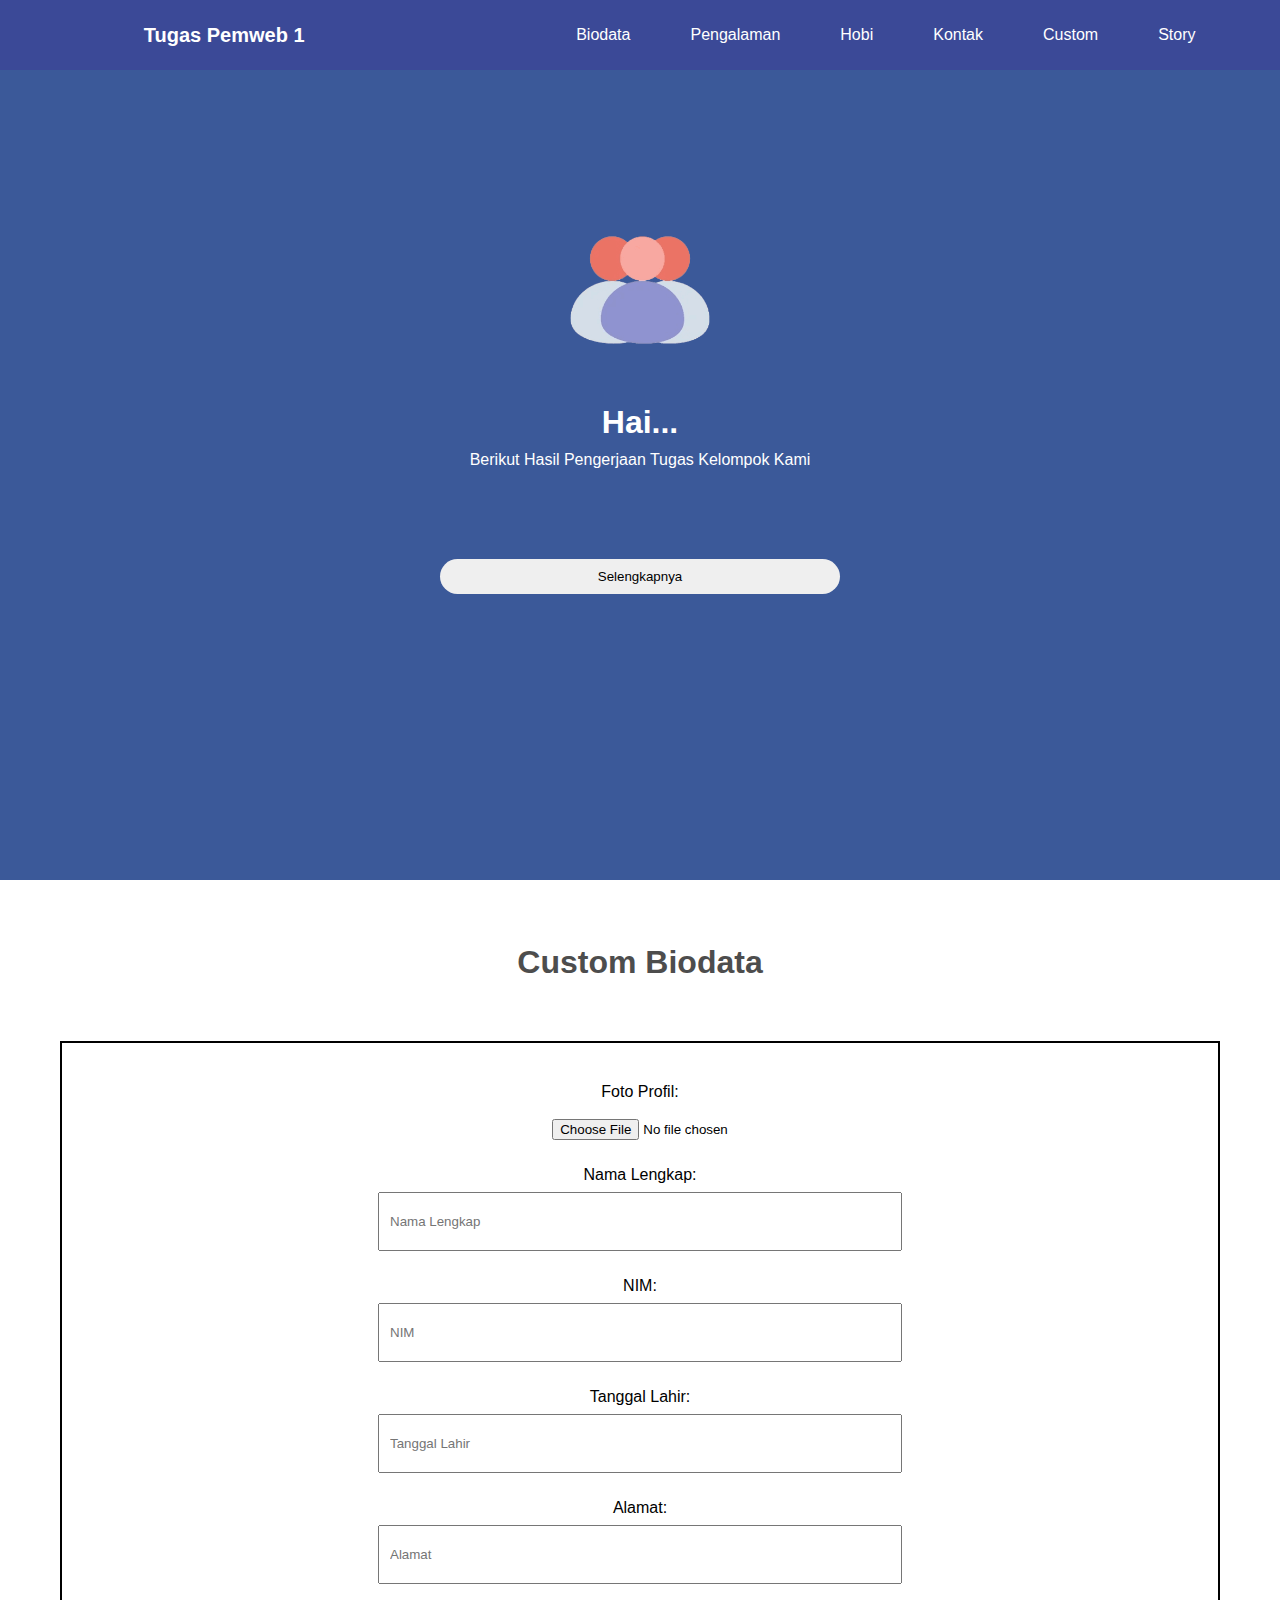
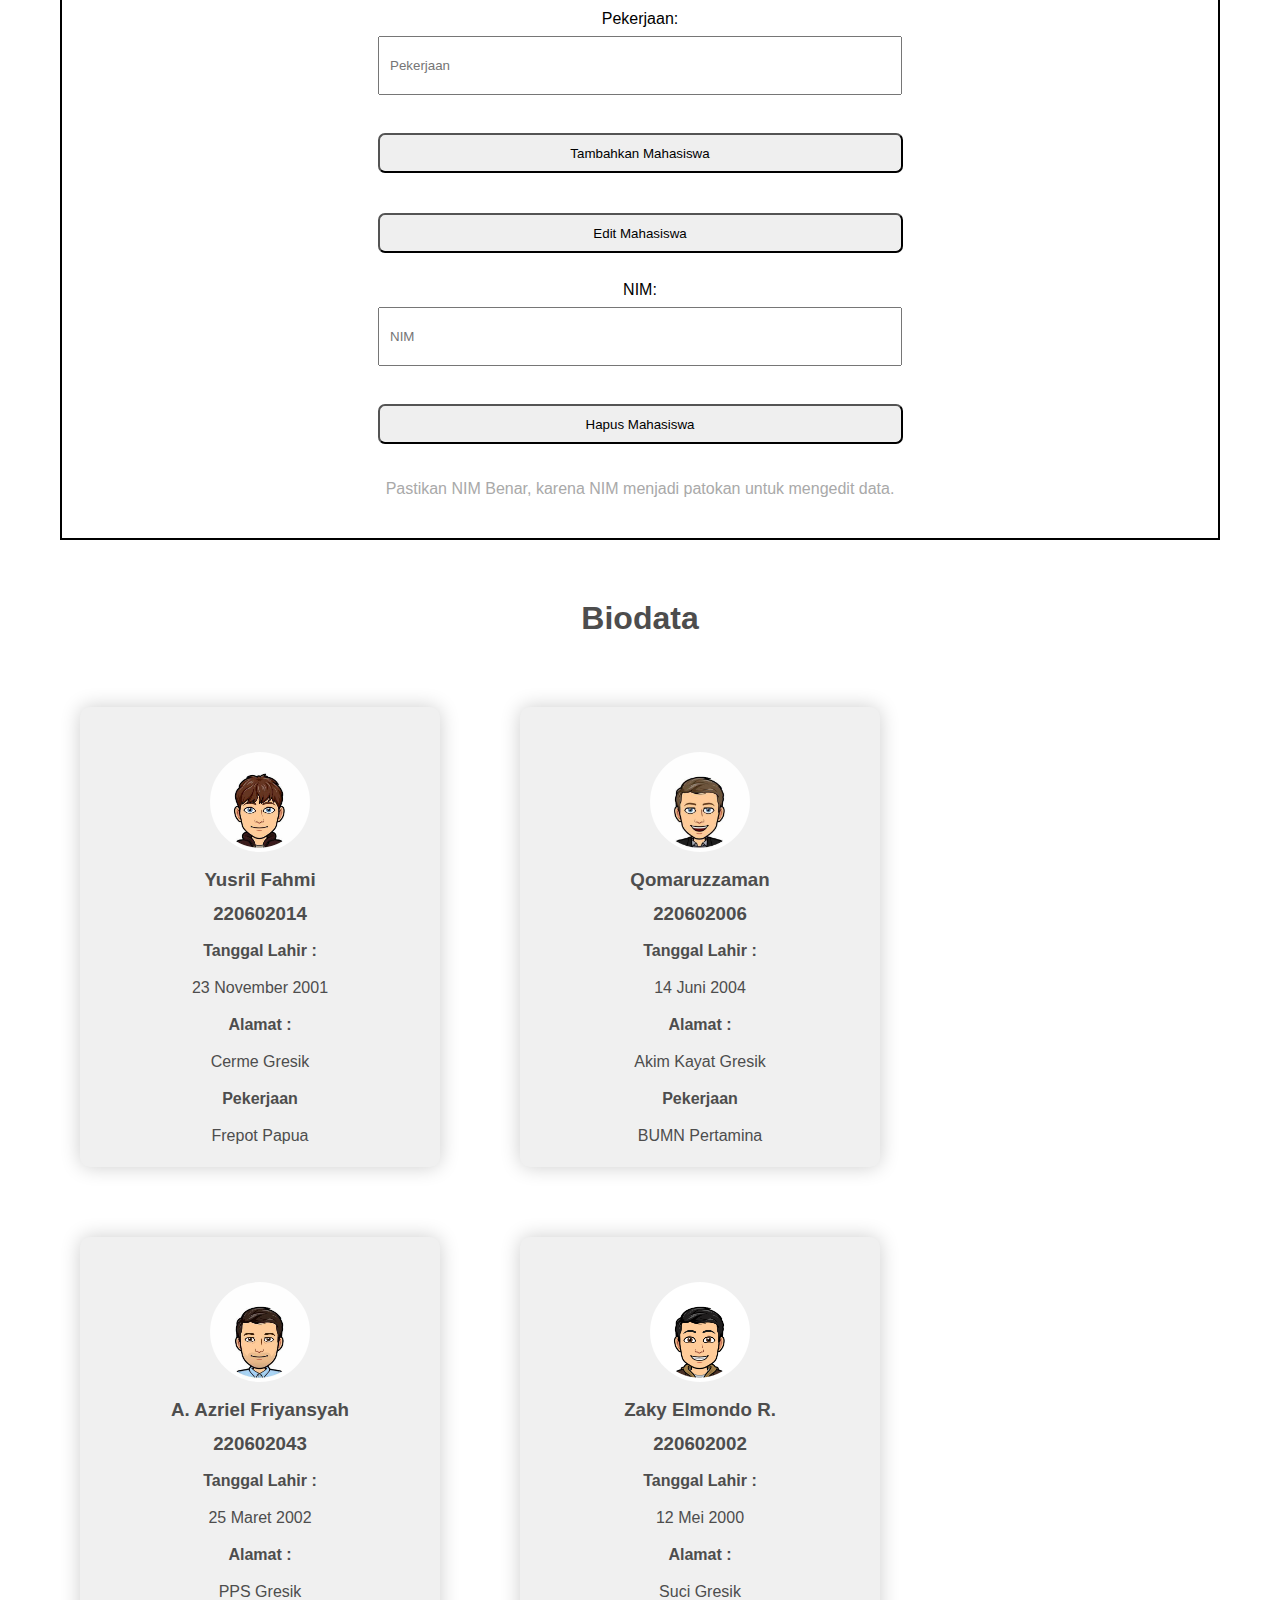
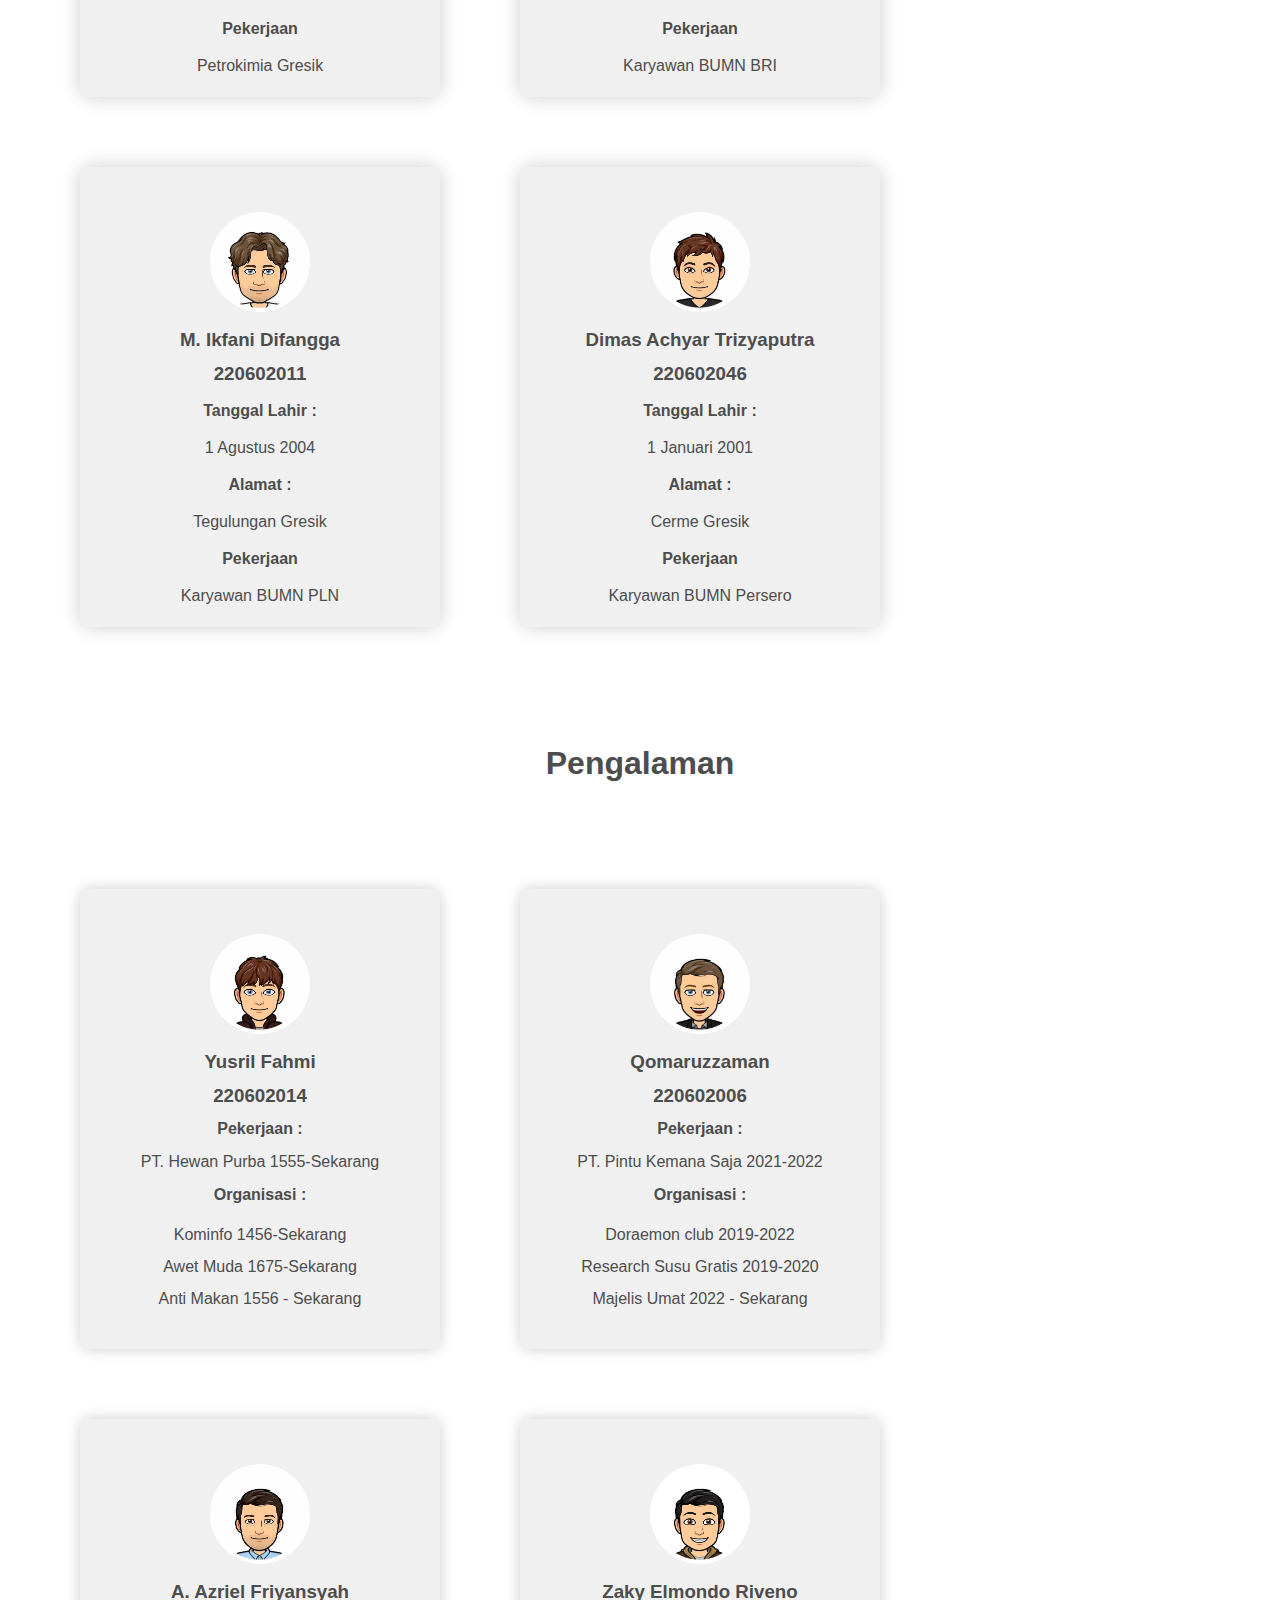
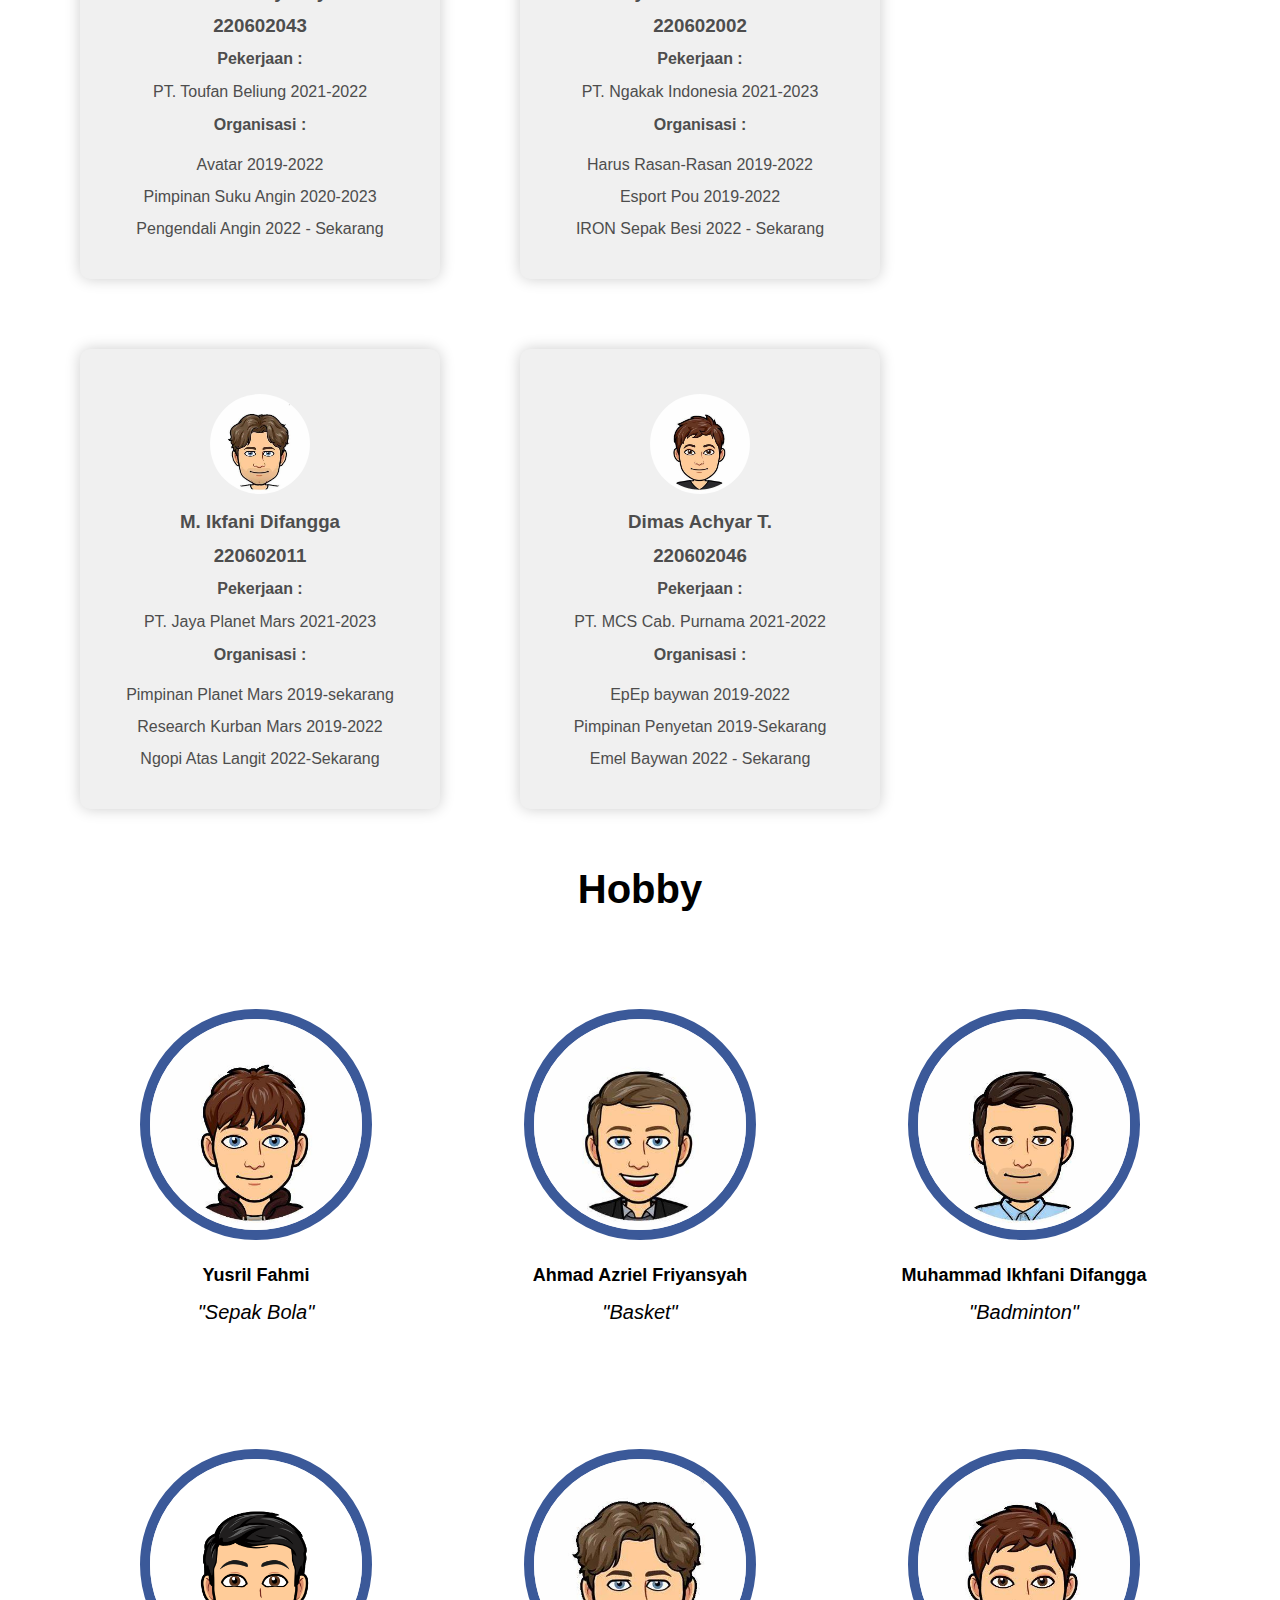
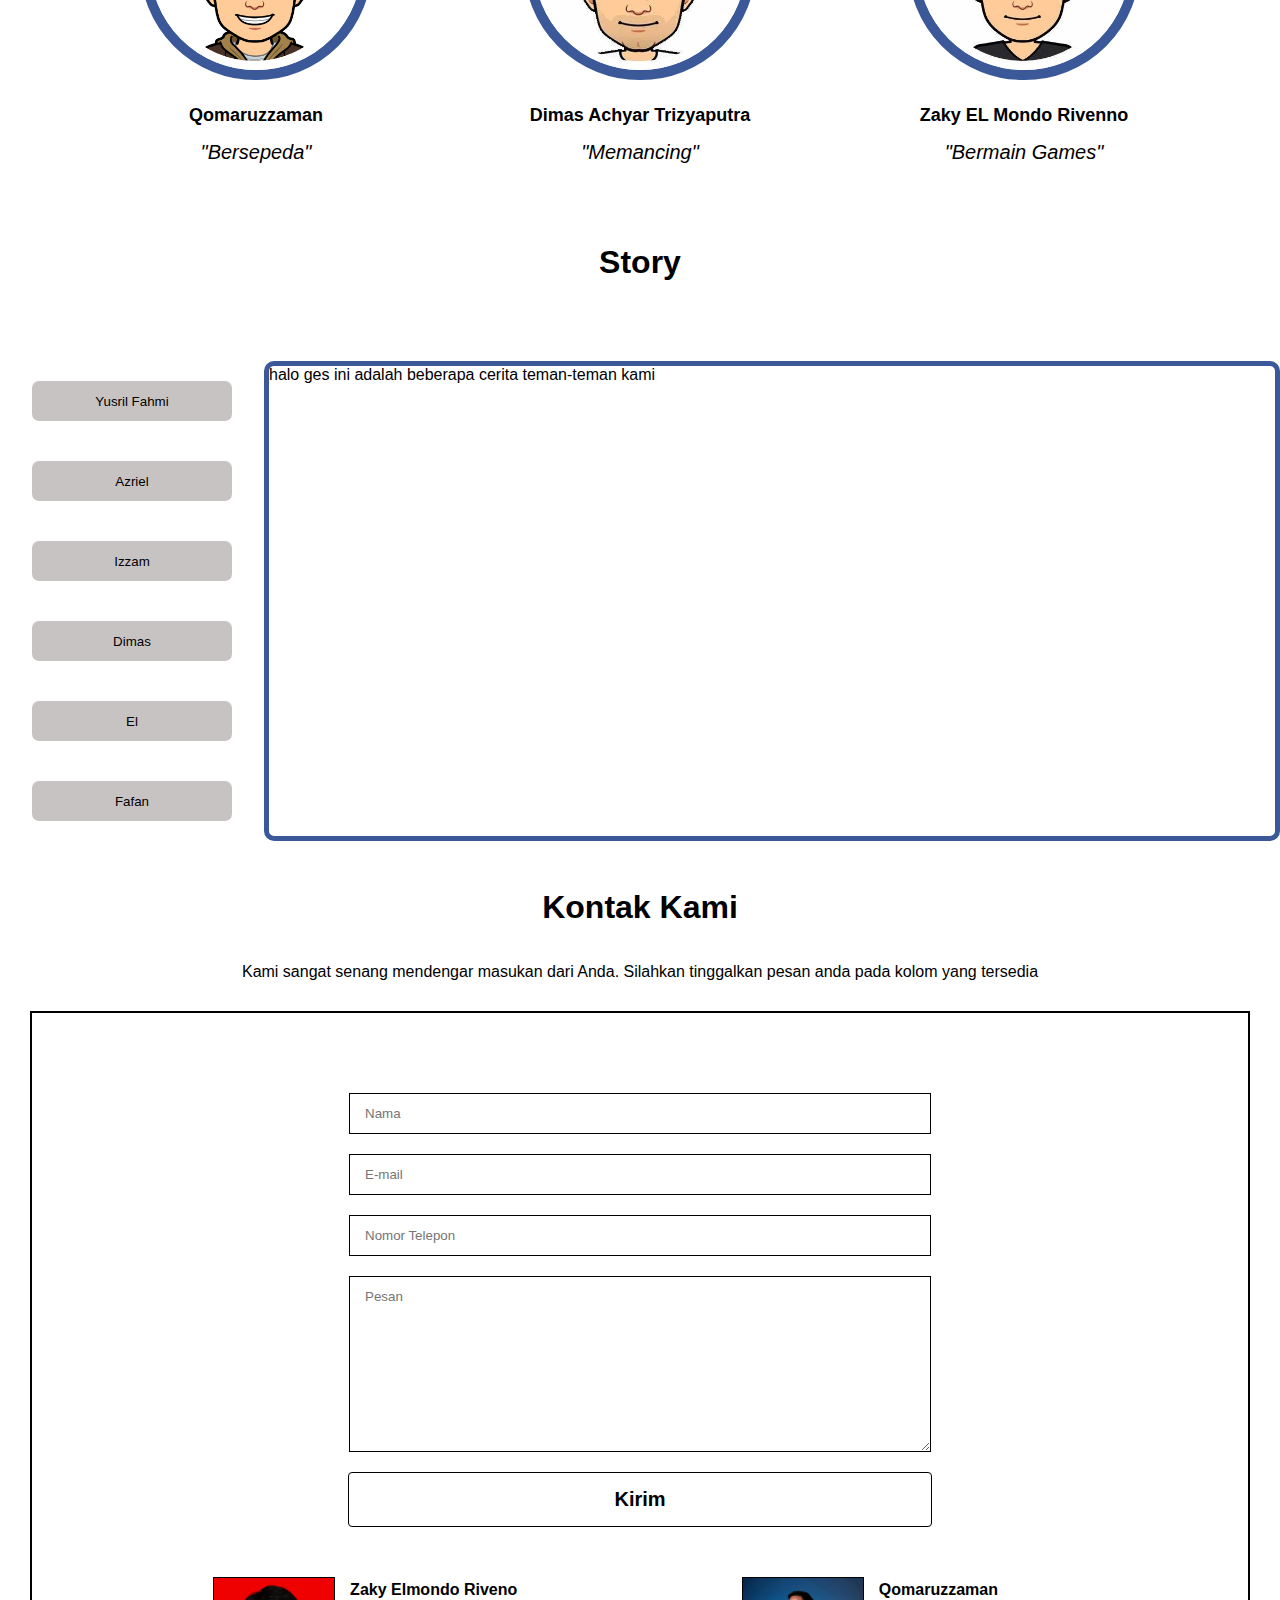
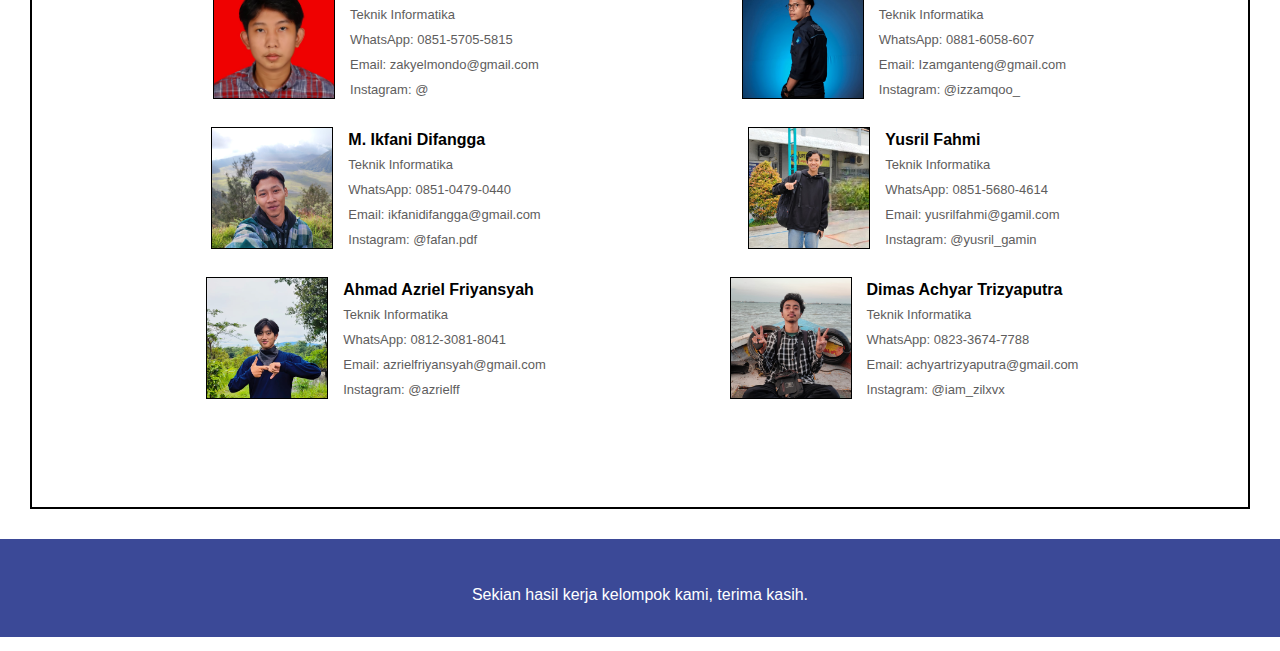
<file: index.html>
<!doctype html>
<html>

<head>
  <title>Tugas Web 1</title>
  <link rel="stylesheet" href="css/main.css">

</head>

<body>
  <!-- Ini Navigasi Home -->
  <div class="navigasi">

    <div class="logo" style="margin-left: -10em;">
      <a href="#home"><button>
          <h2>Tugas Pemweb 1</h2>
        </button></a>
    </div>
    <!-- Ini Menu Navigasi -->
    <div class="menu" style="margin-left: -21em;">
      <ul>
        <li><a href="#biodata">Biodata</a></li>
        <li><a href="#pengalaman">Pengalaman</a></li>
        <li><a href="#hobby">Hobi</a></li>
        <li><a href="#kontak">Kontak</a></li>
        <li><a href="#customBiodata">Custom</a></li>
        <li><a href="#story">Story</a></li>
      </ul>
    </div>

  </div>

  <!-- Ini Banner Home -->
  <div class="banner" id="home">
    <img src="gambar/people.png">
    <h1>Hai... <span></span></h1>
    <p>Berikut Hasil Pengerjaan Tugas Kelompok Kami</p>
    <a href="#biodata"><button>Selengkapnya</button></a>
  </div>
  <!-- Custom Biodata -->
  <div class="customBiodata" id="customBiodata">
    <h1 style="    text-align: center;
  padding-top: 2em;
  color: #4d4d4d;">Custom Biodata</h1>
    <form id="mahasiswaForm" style="display: flex;
  justify-content: space-evenly;
  flex-direction: column;
  align-items: center;
  margin-block: 2em;
  padding-block: 2em;
  border: 2px solid #000;
  padding: 40px;
  margin: 60px;">

      <label for="foto">Foto Profil:</label>
      <br>
      <input type="file" id="foto" name="foto" accept="image/*" style="text-align-last: center;">
      <br>
      <label for="nama" style="margin-block: 0.5em;">Nama Lengkap:</label>
      <input type="text" id="nama" name="nama" placeholder="Nama Lengkap" style="width: 500px;height: 35px;padding: 10px">
      <br>
      <label for="nim" style="margin-block: 0.5em;">NIM:</label>
      <input type="text" id="nim" name="nim" placeholder="NIM" style="width: 500px;height: 35px;padding: 10px">
      <br>
      <label for="ttl" style="margin-block: 0.5em;">Tanggal Lahir:</label>
      <input type="text" id="ttl" name="ttl" placeholder="Tanggal Lahir" style="width: 500px;height: 35px;padding: 10px">
      <br>
      <label for="alamat" style="margin-block: 0.5em;">Alamat:</label>
      <input type="text" id="alamat" name="alamat" placeholder="Alamat" style="width: 500px;height: 35px;padding: 10px">
      <br>
      <label for="pekerjaan" style="margin-block: 0.5em;">Pekerjaan:</label>
      <input type="text" id="pekerjaan" name="pekerjaan" placeholder="Pekerjaan" style="width: 500px;height: 35px;padding: 10px">
      <br>

      <button type="button" onclick="tambahMahasiswa()" style="margin-block: 1.5em;width: 525px;height: 40px;border-radius: 7px;">Tambahkan
        Mahasiswa</button>
      <button type="button" onclick="editMahasiswa()" style="margin-block: 1.5em;width: 525px;height: 40px;border-radius: 7px">Edit
        Mahasiswa</button>


      <label for="NimHps" style="margin-block: 0.5em;">NIM:</label>
      <input type="text" id="NimHps" name="NimHps" placeholder="NIM" style="width: 500px;height: 35px;padding: 10px">
      <br>

      <button type="button" onclick="hapusMahasiswa()" style="margin-block: 1.5em;width: 525px;height: 40px;border-radius: 7px">Hapus
        Mahasiswa</button>
      <p style="padding-top: 1em; color: darkgray;">
        Pastikan NIM Benar, karena NIM menjadi patokan untuk mengedit data.
      </p>
    </form>

    <script src="Fungsi.js"></script>
  </div>

  <!-- Biodata -->
  <div class="Box-profile" id="biodata">

    <h1>Biodata</h1>

    <div id="biodataContainer"></div>


  </div>
  <!-- Pengalaman -->
  <div class="Box-Pengalaman" id="pengalaman">
    <h1>Pengalaman</h1>
    <div class="Box-Kiri-pengalaman">
      <img src="gambar/1.jpeg">
      <p>
        <h3>Yusril Fahmi</h3>
      </p>
      <p>
        <h3>220602014</h3>
      </p>
      <h4>Pekerjaan :</h4>
      PT. Hewan Purba 1555-Sekarang
      <h4>Organisasi :</h4>
      <p>Kominfo 1456-Sekarang <br />
        Awet Muda 1675-Sekarang <br />
        Anti Makan 1556 - Sekarang</p>
    </div>

    <div class="Box-Tengah-pengalaman">
      <img src="gambar/2.jpeg">
      <p>
        <h3>Qomaruzzaman</h3>
      </p>
      <p>
        <h3>220602006</h3>
      </p>
      <h4>Pekerjaan :</h4>
      PT. Pintu Kemana Saja 2021-2022
      <h4>Organisasi :</h4>
      <p>Doraemon club 2019-2022 <br />
        Research Susu Gratis 2019-2020 <br />
        Majelis Umat 2022 - Sekarang</p>
    </div>

    <div class="Box-Kanan-pengalaman">
      <img src="gambar/3.jpeg">
      <p>
        <h3>A. Azriel Friyansyah</h3>
      </p>
      <p>
        <h3>220602043</h3>
      </p>
      <h4>Pekerjaan :</h4>
      PT. Toufan Beliung 2021-2022
      <h4>Organisasi :</h4>
      <p>Avatar 2019-2022 <br />
        Pimpinan Suku Angin 2020-2023 <br />
        Pengendali Angin 2022 - Sekarang</p>
    </div>

    <div class="Box-Kiri-bawah-pengalaman">
      <img src="gambar/4.png">
      <p>
        <h3>Zaky Elmondo Riveno</h3>
      </p>
      <p>
        <h3>220602002</h3>
      </p>
      <h4>Pekerjaan :</h4>
      PT. Ngakak Indonesia 2021-2023
      <h4>Organisasi :</h4>
      <p>Harus Rasan-Rasan 2019-2022 <br />
        Esport Pou 2019-2022 <br />
        IRON Sepak Besi 2022 - Sekarang</p>
    </div>

    <div class="Box-Tengah-bawah-pengalaman">
      <img src="gambar/5.jpeg">
      <p>
        <h3>M. Ikfani Difangga</h3>
      </p>
      <p>
        <h3>220602011</h3>
      </p>
      <h4>Pekerjaan :</h4>
      PT. Jaya Planet Mars 2021-2023
      <h4>Organisasi :</h4>
      <p>Pimpinan Planet Mars 2019-sekarang <br />
        Research Kurban Mars 2019-2022 <br />
        Ngopi Atas Langit 2022-Sekarang</p>
    </div>

    <div class="Box-Kanan-bawah-pengalaman">
      <img src="gambar/6.jpeg">
      <p>
        <h3>Dimas Achyar T.</h3>
      </p>
      <p>
        <h3>220602046</h3>
      </p>
      <h4>Pekerjaan :</h4>
      PT. MCS Cab. Purnama 2021-2022
      <h4>Organisasi :</h4>
      <p>EpEp baywan 2019-2022 <br />
        Pimpinan Penyetan 2019-Sekarang <br />
        Emel Baywan 2022 - Sekarang</p>
    </div>
  </div>
  <!-- Hobby -->
  <div class="header-hobby" id="hobby">
    <h1>Hobby</h1>
  </div>
  <div class="hobby_div">
    <main>
      <article>
        <figure class="hobby-image">
          <img src="assets/image/1.jpeg" alt="Image 1">
          <figcaption>
            <h2>Yusril Fahmi</h2>
            <p>"Sepak Bola"</p>
          </figcaption>
        </figure>
      </article>
      <article>
        <figure class="hobby-image">
          <img src="assets/image/2.jpeg" alt="Image 2">
          <figcaption>
            <h2>Ahmad Azriel Friyansyah</h2>
            <p>"Basket"</p>
          </figcaption>
        </figure>
      </article>
      <article>
        <figure class="hobby-image">
          <img src="assets/image/3.jpeg" alt="Image 3">
          <figcaption>
            <h2>Muhammad Ikhfani Difangga</h2>
            <p>"Badminton"</p>
          </figcaption>
        </figure>
      </article>
    </main>
  </div>
  <div>
    <main>
      <article>
        <figure class="hobby-image">
          <img src="assets/image/4.png" alt="Image 4">
          <figcaption>
            <h2>Qomaruzzaman</h2>
            <p>"Bersepeda"</p>
          </figcaption>
        </figure>
      </article>
      <article>
        <figure class="hobby-image">
          <img src="assets/image/5.jpeg" alt="Image 5">
          <figcaption>
            <h2>Dimas Achyar Trizyaputra</h2>
            <p>"Memancing"</p>
          </figcaption>
        </figure>
      </article>
      <article>
        <figure class="hobby-image">
          <img src="assets/image/6.jpeg" alt="Image 6">
          <figcaption>
            <h2>Zaky EL Mondo Rivenno</h2>
            <p>"Bermain Games"</p>
          </figcaption>
        </figure>
      </article>
    </main>
  </div>

  <!-- AJAX -->

<h1 style="    display: flex;
justify-content: center;
padding-top: 5em;" id="story">Story</h1>

<div style="    display: flex;
flex-direction: row;
padding-top: 5em;">
  <div class="buttonAjax">
    <ul>
      <li >
        <button onclick="yusril()">
          <span>Yusril Fahmi</span>
        </button>
        <button onclick="azriel()">
          <span>Azriel</span>
        </button>
        <button onclick="izzam()">
          <span>Izzam</span>
        </button>
        <button onclick="pam()">
          <span>Dimas</span>
        </button>
        <button onclick="el()">
          <span>El</span>
        </button>
        <button onclick="fafan()">
          <span>Fafan</span>
        </button>
      </li>
    </ul>
  </div>
  
  <a class="textArea" id="tampilkan">
    <span>          halo ges ini adalah beberapa cerita teman-teman kami </span>
  </a>
</div>

  <!-- Kontak -->

  <div style="height: 10px;"></div>
  <section class="header_kontak" id="kontak">
    <h1>Kontak Kami</h1>
    <p> Kami sangat senang mendengar masukan dari Anda. Silahkan tinggalkan pesan anda pada kolom yang tersedia</p>
  </section>



  <div id="formulir-kontak">
    <form action="">
      <input type="text" placeholder="Nama">
      <input type="text" placeholder="E-mail">
      <input type="text" placeholder="Nomor Telepon">
      <textarea name="" id="" cols="30" rows="10" placeholder="Pesan"></textarea>
      <button class="normal">Kirim</button>
    </form>

    <div class="anggota-kontak">
      <div>
        <img src="./foto/Mas El.jpeg" alt="">
        <p><span>Zaky Elmondo Riveno</span> Teknik Informatika <br> WhatsApp: 0851-5705-5815 <br>Email:
          zakyelmondo@gmail.com <br> Instagram: @</p>
      </div>
      <div>
        <img src="./foto/Izzam.jpeg" alt="">
        <p><span>Qomaruzzaman</span> Teknik Informatika <br> WhatsApp: 0881-6058-607 <br>Email: Izamganteng@gmail.com
          <br> Instagram: @izzamqoo_</p>
      </div>
      <div>
        <img src="./foto/Fafan.jpeg" alt="">
        <p><span>M. Ikfani Difangga</span> Teknik Informatika <br> WhatsApp: 0851-0479-0440 <br>Email:
          ikfanidifangga@gmail.com <br> Instagram: @fafan.pdf</p>
      </div>
      <div>
        <img src="./foto/Mas Yusril.jpeg" alt="">
        <p><span>Yusril Fahmi</span> Teknik Informatika <br> WhatsApp: 0851-5680-4614 <br>Email: yusrilfahmi@gamil.com
          <br> Instagram: @yusril_gamin </p>
      </div>
      <div>
        <img src="./foto/Azriel.jpg" alt="">
        <p><span>Ahmad Azriel Friyansyah</span> Teknik Informatika <br> WhatsApp: 0812-3081-8041 <br>Email:
          azrielfriyansyah@gmail.com <br> Instagram: @azrielff </p>
      </div>
      <div>
        <img src="./foto/Dimas.jpeg" alt="">
        <p><span>Dimas Achyar Trizyaputra</span> Teknik Informatika <br> WhatsApp: 0823-3674-7788 <br>Email:
          achyartrizyaputra@gmail.com <br> Instagram: @iam_zilxvx</p>
      </div>
    </div>
  </div>


  <!-- Footer -->

  <footer>
    <div class="footer-content">
      <p>Sekian hasil kerja kelompok kami, terima kasih.</p>

    </div>
  </footer>
</body>

</html>
</file>
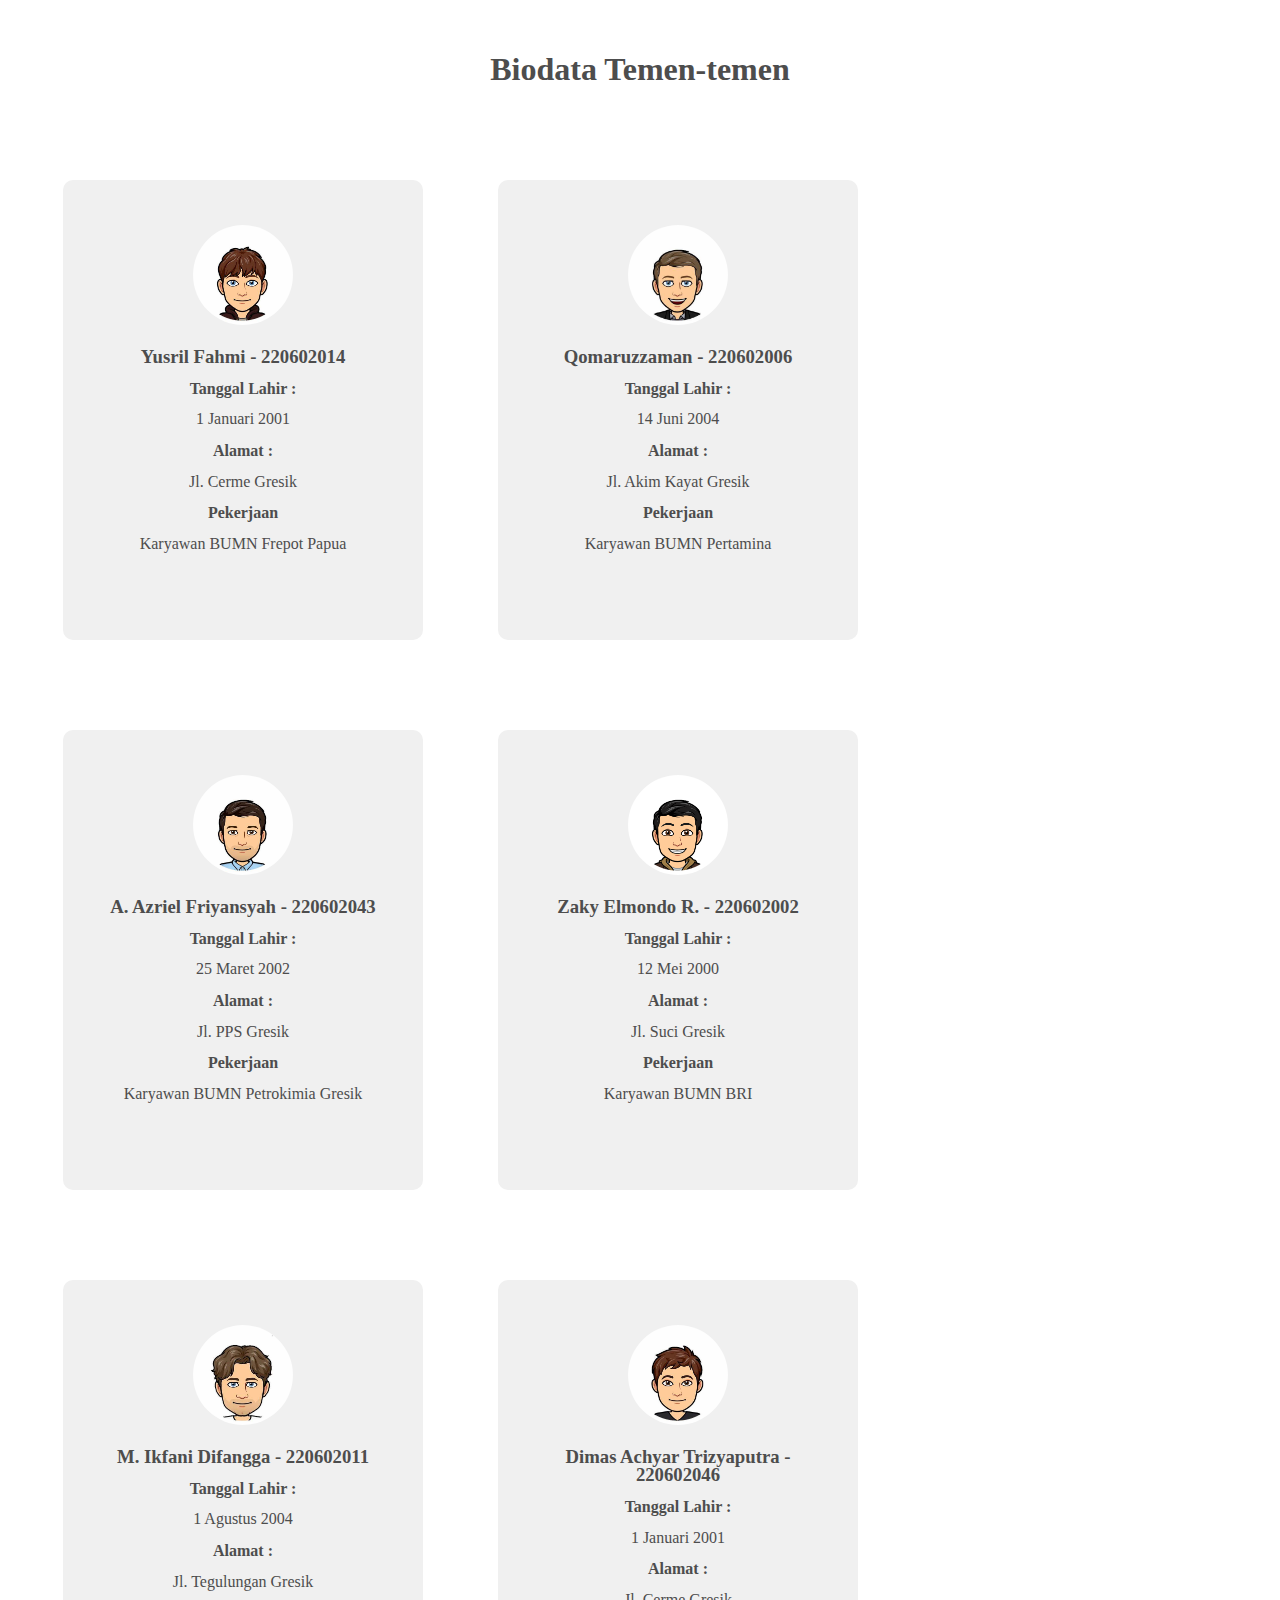
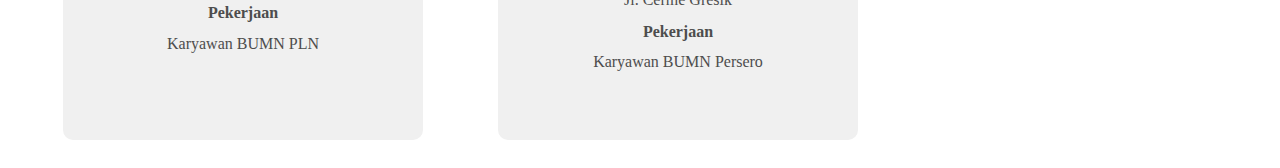
<file: biodata/Profile.html>
<!DOCTYPE html>
<html lang="en">
<head>
    <meta charset="UTF-8">
    <meta name="viewport" content="width=;, initial-scale=1.0">
    <title>Document</title>
    <link rel="stylesheet" href="style.css">
</head>
<body>
    <div class = "Box-profile">
        <h1>Biodata Temen-temen</h1>
            <div class ="Box-Kiri">
                <img src="gambar/1.jpeg">
                <p><h3>Yusril Fahmi - 220602014</h3></p>
                <h4>Tanggal Lahir :</h4>
                1 Januari 2001
                <h4>Alamat :</h4>
                Jl. Cerme Gresik 
                <h4>Pekerjaan</h4>
                Karyawan BUMN Frepot Papua
                </div>
            <div class ="Box-Tengah">
                <img src="gambar/2.jpeg">
                <p><h3>Qomaruzzaman - 220602006</h3></p>
                <h4>Tanggal Lahir :</h4>
                14 Juni 2004
                <h4>Alamat :</h4>
                Jl. Akim Kayat Gresik 
                <h4>Pekerjaan</h4>
                Karyawan BUMN Pertamina
                </div>
            <div class ="Box-Kanan">
                <img src="gambar/3.jpeg">
                    <p><h3>A. Azriel Friyansyah - 220602043</h3></p>
                    <h4>Tanggal Lahir :</h4>
                    25 Maret 2002
                    <h4>Alamat :</h4>
                    Jl. PPS Gresik
                    <h4>Pekerjaan</h4>
                    Karyawan BUMN Petrokimia Gresik
                </div> 
                <div class ="Box-Kiri-bawah">
                    <img src="gambar/4.png">
                    <p><h3>Zaky Elmondo R. - 220602002</h3></p>
                    <h4>Tanggal Lahir :</h4>
                    12 Mei 2000
                    <h4>Alamat :</h4>
                    Jl. Suci Gresik 
                    <h4>Pekerjaan</h4>
                    Karyawan BUMN BRI
                    </div>
                <div class ="Box-Tengah-bawah">
                    <img src="gambar/5.jpeg">
                    <p><h3>M. Ikfani Difangga - 220602011</h3></p>
                    <h4>Tanggal Lahir :</h4>
                    1 Agustus 2004
                    <h4>Alamat :</h4>
                    Jl. Tegulungan Gresik 
                    <h4>Pekerjaan</h4>
                    Karyawan BUMN PLN
                    </div>
                <div class ="Box-Kanan-bawah">
                    <img src="gambar/6.jpeg">
                    <p><h3>Dimas Achyar Trizyaputra - 220602046</h3></p>
                    <h4>Tanggal Lahir :</h4>
                    1 Januari 2001
                    <h4>Alamat :</h4>
                    Jl. Cerme Gresik 
                    <h4>Pekerjaan</h4>
                    Karyawan BUMN Persero

                </div>   
    </div>
</body>
</html>
</file>
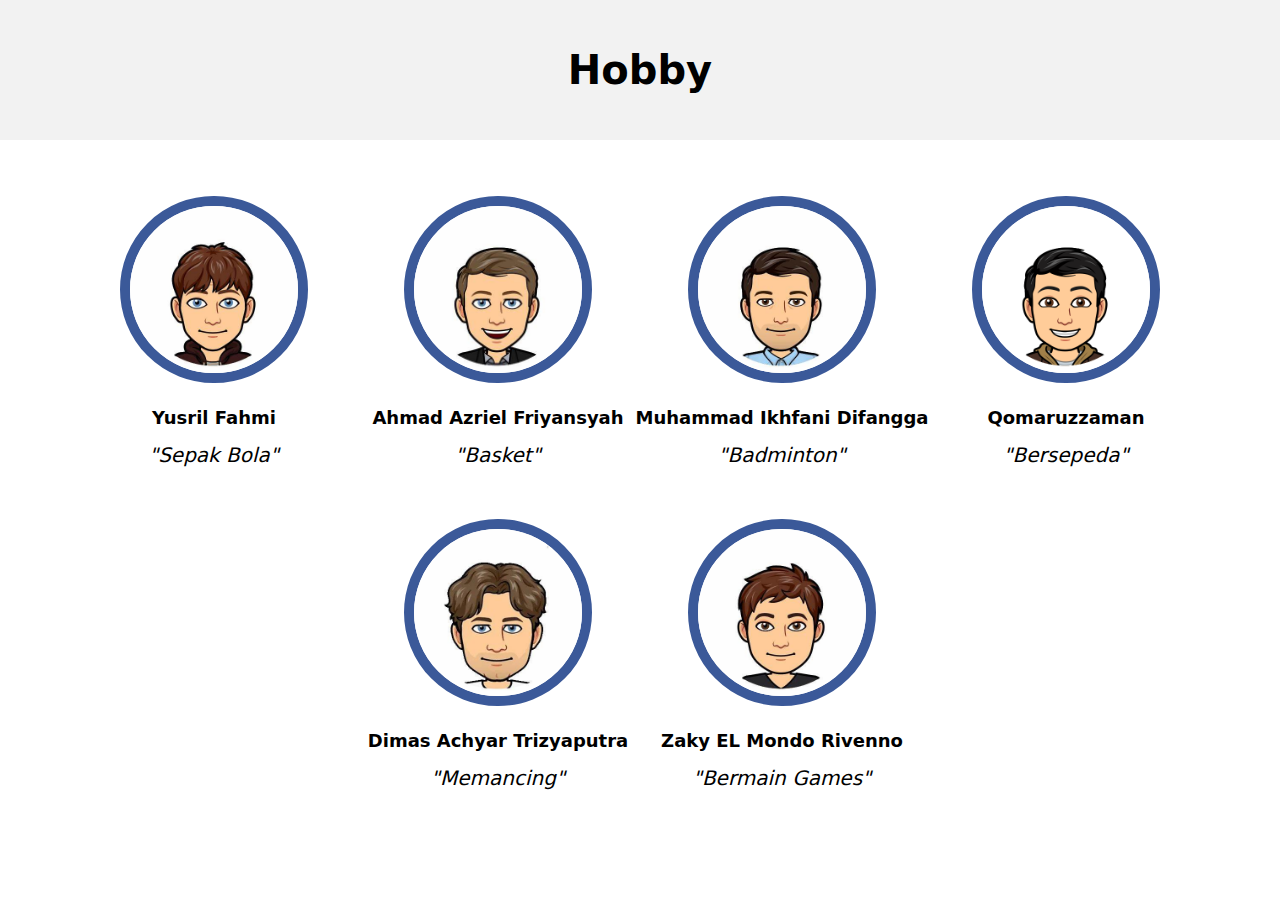
<file: hobi/hobby.html>
<!DOCTYPE html>
<html lang="en">
<head>
  <meta charset="UTF-8">
  <meta name="viewport" content="width=device-width, initial-scale=1.0">
  <title>Hobby</title>
  <link rel="stylesheet" href="assets/style/app.css">
</head>

<body>
  <header>
    <h1>Hobby</h1>
  </header>
  <main>
    <article>
      <figure class="hobby-image">
        <img src="assets/image/1.jpeg" alt="Image 1">
        <figcaption>
          <h2>Yusril Fahmi</h2>
          <p>"Sepak Bola"</p>
        </figcaption>
      </figure>
    </article>
    <article>
      <figure class="hobby-image">
        <img src="assets/image/2.jpeg" alt="Image 2">
        <figcaption>
          <h2>Ahmad Azriel Friyansyah</h2>
          <p>"Basket"</p>
        </figcaption>
      </figure>
    </article>
    <article>
      <figure class="hobby-image">
        <img src="assets/image/3.jpeg" alt="Image 3">
        <figcaption>
          <h2>Muhammad Ikhfani Difangga</h2>
          <p>"Badminton"</p>
        </figcaption>
      </figure>
    </article>
    <article>
      <figure class="hobby-image">
        <img src="assets/image/4.png" alt="Image 4">
        <figcaption>
          <h2>Qomaruzzaman</h2>
          <p>"Bersepeda"</p>
        </figcaption>
      </figure>
    </article>
    <article>
      <figure class="hobby-image">
        <img src="assets/image/5.jpeg" alt="Image 5">
        <figcaption>
          <h2>Dimas Achyar Trizyaputra</h2>
          <p>"Memancing"</p>
        </figcaption>
      </figure>
    </article>
    <article>
      <figure class="hobby-image">
        <img src="assets/image/6.jpeg" alt="Image 6">
        <figcaption>
          <h2>Zaky EL Mondo Rivenno</h2>
          <p>"Bermain Games"</p>
        </figcaption>
      </figure>
    </article>
  </main>
</body>

</html>
</file>
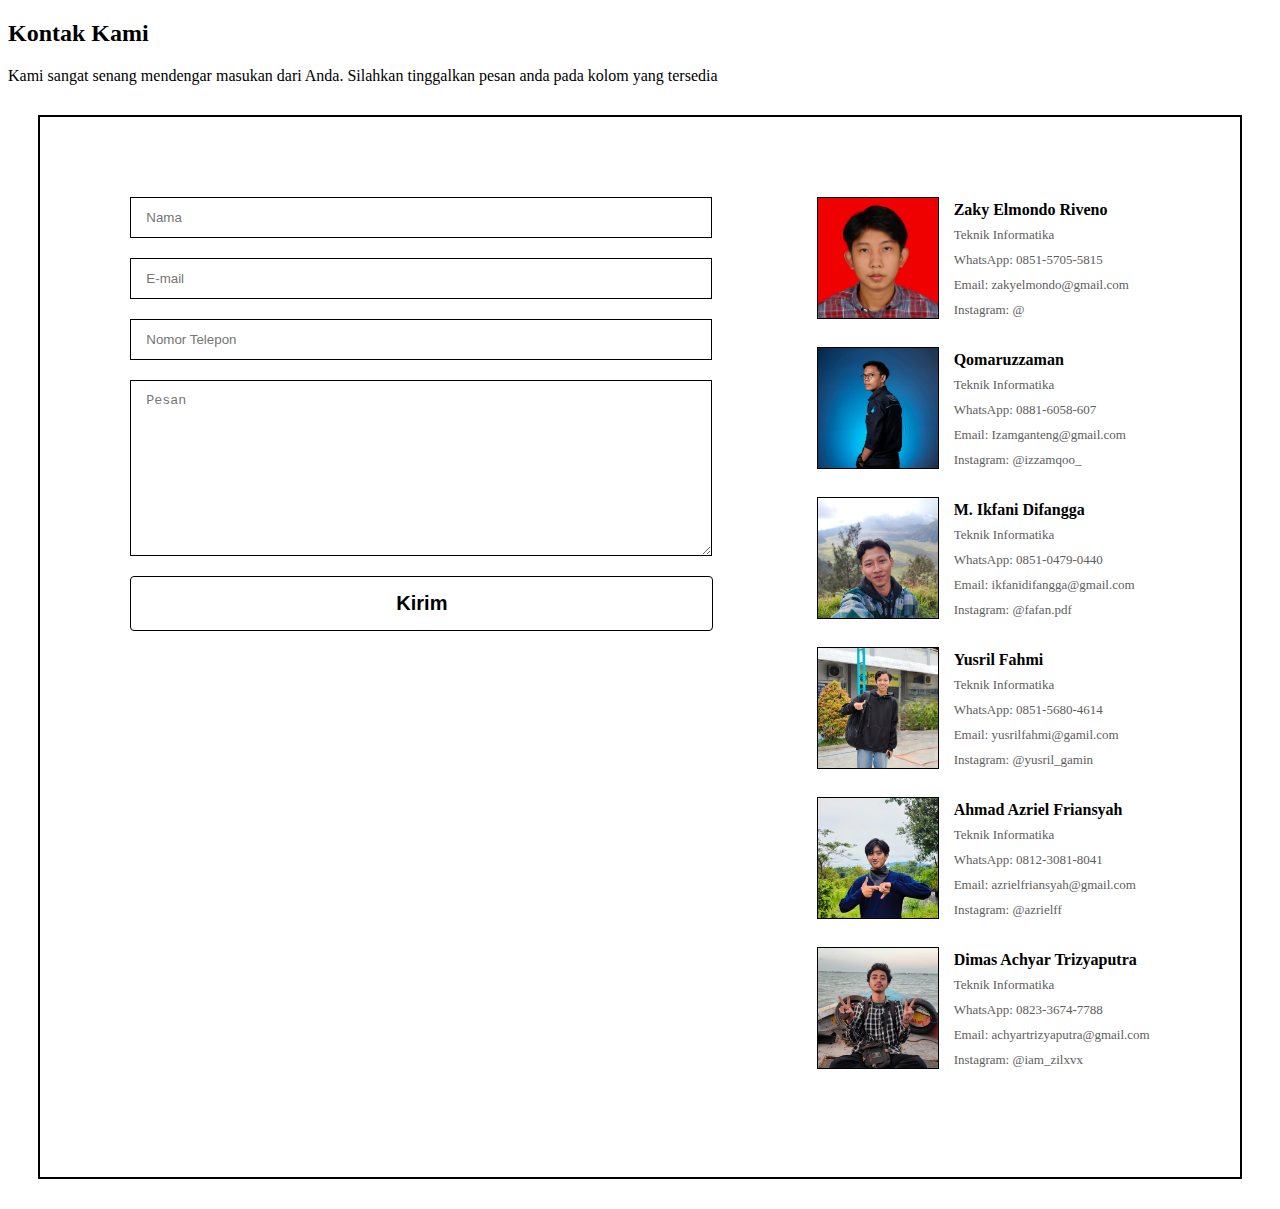
<file: kontak/kontak.html>
<!DOCTYPE html>
<html lang="en">
<head>
    <meta charset="UTF-8">
    <meta http-equiv="X-UA-Compatible" content="IE=edge">
    <meta name="viewport" content="width=device-width, initial-scale=1.0">
    <title>Kontak</title>
    <link rel="stylesheet" href="style.css">
    
</head>
<body>
    

    <section class="header_kontak">
        <h2>Kontak Kami</h2>
        <p>  Kami sangat senang mendengar masukan dari Anda. Silahkan tinggalkan pesan anda pada kolom yang tersedia</p>
    </section>



    <section id="formulir-kontak">
        <form action="">
            <input type="text" placeholder="Nama">
            <input type="text" placeholder="E-mail">
            <input type="text" placeholder="Nomor Telepon">
            <textarea name="" id="" cols="30" rows="10" placeholder="Pesan"></textarea>
            <button class="normal">Kirim</button>
        </form>

        <div class="anggota-kontak">
            <div>
                <img src="./foto/Mas El.jpeg" alt="">
                <p><span>Zaky Elmondo Riveno</span> Teknik Informatika <br> WhatsApp: 0851-5705-5815 <br>Email: zakyelmondo@gmail.com  <br> Instagram: @</p>
            </div>
            <div>
                <img src="./foto/Izzam.jpeg" alt="">
                <p><span>Qomaruzzaman</span> Teknik Informatika <br> WhatsApp: 0881-6058-607 <br>Email: Izamganteng@gmail.com <br> Instagram: @izzamqoo_</p>
            </div>
            <div>
                <img src="./foto/Fafan.jpeg" alt="">
                <p><span>M. Ikfani Difangga</span> Teknik Informatika <br> WhatsApp: 0851-0479-0440 <br>Email: ikfanidifangga@gmail.com <br> Instagram: @fafan.pdf</p>
            </div>
            <div>
                <img src="./foto/Mas Yusril.jpeg" alt="">
                <p><span>Yusril Fahmi</span> Teknik Informatika <br> WhatsApp: 0851-5680-4614 <br>Email: yusrilfahmi@gamil.com <br> Instagram: @yusril_gamin </p>
            </div>
            <div>
                <img src="./foto/Azriel.jpg" alt="">
                <p><span>Ahmad Azriel Friansyah</span> Teknik Informatika <br> WhatsApp: 0812-3081-8041 <br>Email: azrielfriansyah@gmail.com <br> Instagram: @azrielff  </p>
            </div>
            <div>
                <img src="./foto/Dimas.jpeg" alt="">
                <p><span>Dimas Achyar Trizyaputra</span> Teknik Informatika <br> WhatsApp: 0823-3674-7788 <br>Email: achyartrizyaputra@gmail.com <br> Instagram: @iam_zilxvx</p>
            </div>
        </div>
    </section>


    
</body>
</html>
</file>
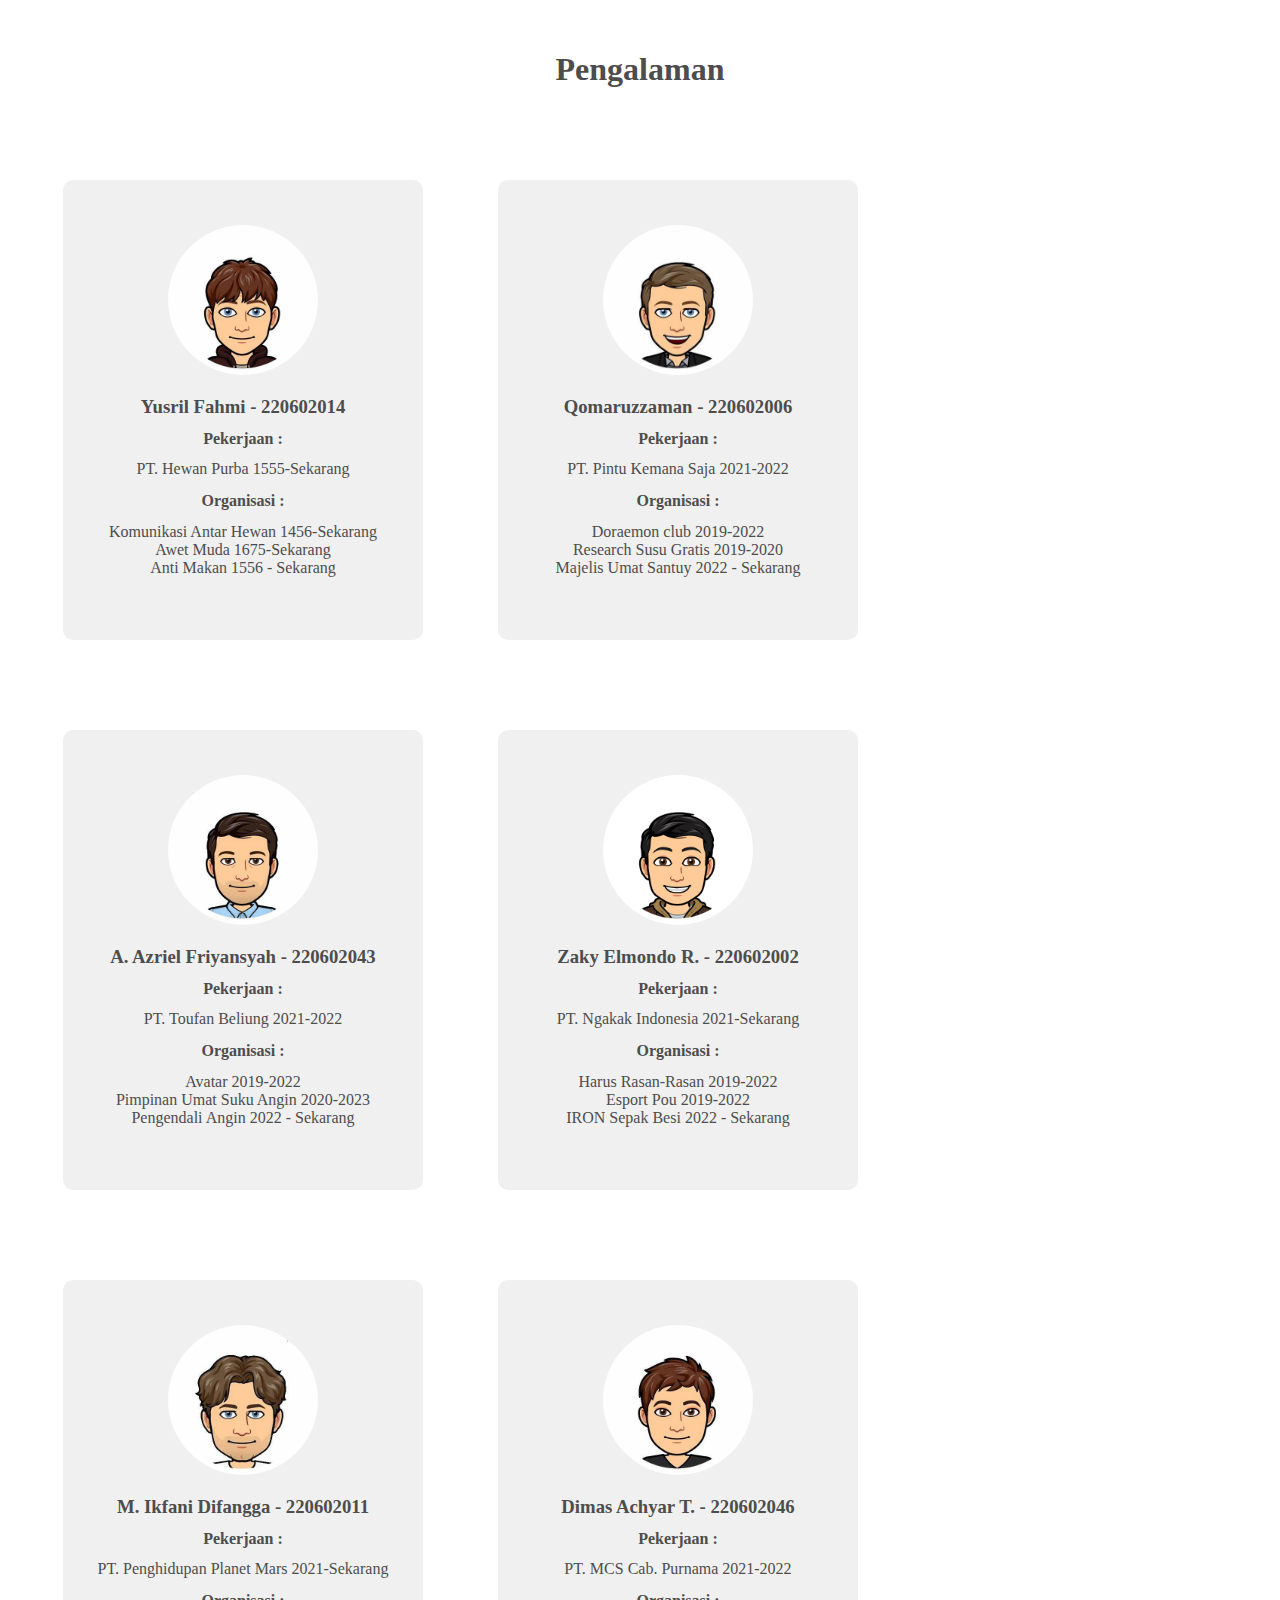
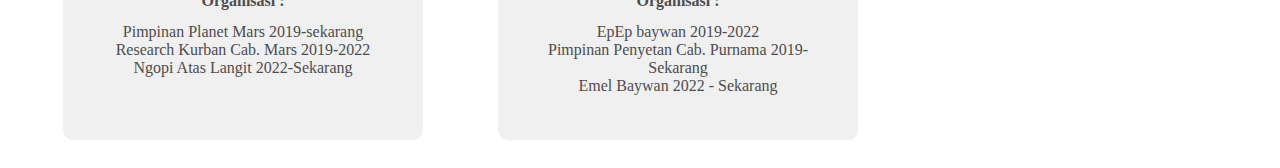
<file: pengalaman/pengalaman.html>
<!DOCTYPE html>
<html lang="en">
<head>
    <meta charset="UTF-8">
    <meta name="viewport" content="width=;, initial-scale=1.0">
    <title>Document</title>
    <link rel="stylesheet" href="style.css">
</head>
<body>
    <div class = "Box-Pengalaman">
        <h1>Pengalaman</h1>
            <div class ="Box-Kiri-pengalaman">
                <img src="gambar/1.jpeg">
                <p><h3>Yusril Fahmi - 220602014</h3></p>
                <h4>Pekerjaan :</h4>
                PT. Hewan Purba 1555-Sekarang
                <h4>Organisasi :</h4>
                Komunikasi Antar Hewan 1456-Sekarang <br/>
                Awet Muda 1675-Sekarang
                <br/>Anti Makan 1556 - Sekarang</p>
                </div>
            <div class ="Box-Tengah-pengalaman">
                <img src="gambar/2.jpeg">
                <p><h3>Qomaruzzaman - 220602006</h3></p>
                <h4>Pekerjaan :</h4>
                    PT. Pintu Kemana Saja 2021-2022
                    <h4>Organisasi :</h4>
                    Doraemon club 2019-2022 <br/>
                    Research Susu Gratis 2019-2020
                    <br/>Majelis Umat Santuy 2022 - Sekarang</p>
                </div>
            <div class ="Box-Kanan-pengalaman">
                <img src="gambar/3.jpeg">
                    <p><h3>A. Azriel Friyansyah - 220602043</h3></p>
                    <h4>Pekerjaan :</h4>
                    PT. Toufan Beliung 2021-2022
                    <h4>Organisasi :</h4>
                    Avatar 2019-2022 <br/>
                    Pimpinan Umat Suku Angin 2020-2023
                    <br/>Pengendali Angin 2022 - Sekarang</p>
                </div> 
                <div class ="Box-Kiri-bawah-pengalaman">
                    <img src="gambar/4.png">
                    <p><h3>Zaky Elmondo R. - 220602002</h3></p>
                    <h4>Pekerjaan :</h4>
                    PT. Ngakak Indonesia 2021-Sekarang
                    <h4>Organisasi :</h4>
                    Harus Rasan-Rasan 2019-2022 <br/>
                    Esport Pou 2019-2022
                    <br/>IRON Sepak Besi 2022 - Sekarang</p>
                    </div>
                <div class ="Box-Tengah-bawah-pengalaman">
                    <img src="gambar/5.jpeg">
                    <p><h3>M. Ikfani Difangga - 220602011</h3></p>
                    <h4>Pekerjaan :</h4>
                    PT. Penghidupan Planet Mars 2021-Sekarang
                    <h4>Organisasi :</h4>
                    Pimpinan Planet Mars 2019-sekarang <br/>
                    Research Kurban Cab. Mars 2019-2022
                    <br/>Ngopi Atas Langit 2022-Sekarang</p>
                    </div>
                <div class ="Box-Kanan-bawah-pengalaman">
                    <img src="gambar/6.jpeg">
                    <p><h3>Dimas Achyar T. - 220602046</h3></p>
                    <h4>Pekerjaan :</h4>
                    PT. MCS Cab. Purnama 2021-2022
                    <h4>Organisasi :</h4>
                    EpEp baywan 2019-2022 <br/>
                    Pimpinan Penyetan Cab. Purnama 2019-Sekarang
                    <br/>Emel Baywan 2022 - Sekarang</p>

                    </div>   
    </div>
</body>
</html>
</file>
<file: css/main.css>
* {
  margin: 0;
  padding: 0;
  font-family: Verdana, Geneva, Tahoma, sans-serif;
}
/*Efek smooth Behavior*/
html {
  scroll-behavior: smooth;
}

.logo {
  display: flex;
  align-items: center;
}

.logo a button h2 {
  background-color: #3b4997;
  color: white;
}

.logo button {
  border: none;
  outline: none;
}

.navigasi {
  display: flex;
  justify-content: space-around;
  background-color: #3b4997;
  width: 100%;
  height: 70px;
  color: white;
  position: fixed; 
  top: 0; 
  left: 0; 
  z-index: 1000; 
}

.menu {
  display: flex;
  align-items: center;
}

div .menu ul {
  display: flex;
  width: 400px;
  justify-content: space-between;
}

.menu ul li {
  list-style: none;
  display: inline-block;
  margin-right: 60px;
}

.menu ul li a {
  text-decoration: none;
  color: white;
}

.menu ul li a :hover {
  color: lightskyblue;
  font-style: italic;
}

.banner {
  background-color: #3b5999;
  height: 880px;
  text-align: center;
  color: white;
}

.banner img {
  border-radius: 80px;
  height: 180px;
  margin-top: 200px;
}

.banner h1 {
  margin-top: 20px;
  margin-bottom: 10px;
}

.banner button {
  margin-top: 90px;
  padding: 10px;
  width: 400px;
  border-radius: 100px;
  border: none;
}

.banner button :hover {
  color: white;
  background-color: #3b5999;
  border: 1px solid white;
}

h1 span:before {
  content: "";
  animation: gerak infinite 10s ease;
  transform: translateY(-50%);
  color: lightblue;
  font-family: 70px;
}

@keyframes gerak {
  0% {
    content: "Yusril Fahmi";
  }

  35% {
    content: "Qomaruzzaman";
  }

  45% {
    content: "Ahmad Azriel Friyansyah";
  }

  60% {
    content: "Muchammad Ikfani Difangga";
  }

  80% {
    content: "Dimas Achyar Trizyaputra";
  }

  100% {
    content: "El Mondo Riveno";
  }
}

.Box-profile {
  text-align: center;
  color: #4d4d4d;
  margin-top: 30px;
  align-content: center;
}

.Box-profile h4 {
  line-height: 3.5;
}

.Box-profile h3 {
  margin-top: 15px;
  line-height: 1;
}

.Box-profile img {
  border-radius: 800px;
  height: 100px;
  margin-top: 15px;
}

.Box-Kiri,
.Box-Tengah,
.Box-Kanan,
.Box-Kiri-bawah,
.Box-Tengah-bawah,
.Box-Kanan-bawah,
.Box-Kanan-bawah,
.Box-biodata {
  width: 300px;
  height: 400px;
  background-color: #f0f0f0;
  text-align: center;
  padding: 30px 30px;
  margin: 70px 0px 0px 80px;
  border-radius: 10px;
  float: left;
  transition: background-color 0.3s, color 0.3s, transform 0.3s;
  box-shadow: 0 0 15px rgba(0, 0, 0, 0.2); 
}

.Box-Kiri :hover,
.Box-Tengah :hover,
.Box-Kanan :hover,
.Box-Kiri-bawah :hover,
.Box-Tengah-bawah :hover,
.Box-Kanan-bawah :hover,
.Box-Kanan-bawah :hover,
.Box-biodata :hover {
  background-color: #3b5999;
  color: white;
  transform: scale(1.05); 
}

.kotak-biodata {
  transition: transform 0.3s ease-in;
}

.kotak-biodata:hover {
  transform: scale(1.1); /* Perubahan ukuran saat dihover */
  transition: transform 0.3s ease-out; /* Transisi dengan efek ease-out */
}

.Box-Pengalaman {
  text-align: center;
  color: #4d4d4d;
  margin-top: 30px;
  align-content: center;
  padding-top: 50px;
}

.Box-Pengalaman h1 {
  line-height: 3.5;
}

.Box-Pengalaman h4 {
  line-height: 3;
}

.Box-Pengalaman p {
  line-height: 2;
}

.Box-Pengalaman h3 {
  margin-top: 15px;
  line-height: 1;
}

.Box-Pengalaman img {
  border-radius: 800px;
  height: 100px;
  margin-top: 15px;
}

.Box-Kiri-pengalaman,
.Box-Tengah-pengalaman,
.Box-Kanan-pengalaman,
.Box-Kiri-bawah-pengalaman,
.Box-Tengah-bawah-pengalaman,
.Box-Kanan-bawah-pengalaman {
  width: 300px;
  height: 400px;
  background-color: #f0f0f0;
  text-align: center;
  padding: 30px 30px;
  margin: 70px 0px 0px 80px;
  border-radius: 10px;
  float: left;
  transition: transform 0.3s ease-in-out, background-color 0.3s ease-in-out, color 0.3s ease-in-out; /* menambahkan transition untuk efek transform */
  box-shadow: 0 0 15px rgba(0, 0, 0, 0.2);
}

/* Ketika kursor diarahkan ke kotak pengalaman */
.Box-Kiri-pengalaman:hover,
.Box-Tengah-pengalaman:hover,
.Box-Kanan-pengalaman:hover,
.Box-Kiri-bawah-pengalaman:hover,
.Box-Tengah-bawah-pengalaman:hover,
.Box-Kanan-bawah-pengalaman:hover {
  transform: scale(1.1); 
  background-color: #3b5999;
  color: white;
}

.header-hobby {
  text-align: center;
  padding: 20px 0;
  font-size: 20px;
  line-height: 3;
}

figcaption {
  position: absolute;
  bottom: -80px;
  left: 0;
  right: 0;
}

figcaption h2,
figcaption p {
  margin: 0;
}

figcaption h2 {
  font-size: 18px;
}

figcaption p {
  font-size: 20px;
  margin-top: 15px;
  font-style: italic;
}

main {
  display: flex;
  flex-wrap: wrap;
  justify-content: center;
}

article {
  width: 30%;
  text-align: center;
  margin-top: 40px;
}

.hobby-image {
  position: relative;
  transition: transform 0.5s ease-in-out, background-color 0.5s ease-in-out, color 0.5s ease-in-out;
}

.hobby-image img {
  width: 55%;
  border-radius: 50%;
  border: 10px solid #3b5999;
  
}
.hobby-image:hover img {
  transform: scale(1.0.5);
  box-shadow: 0 0 20px 10px rgba(19, 91, 198, 0.6); /* Efek zoom in menggunakan transform */
}

.hobby_div {
  height: 440px;
}

div .anggota-kontak {
  flex-direction: row;
  display: flex;
  flex-wrap: wrap;
}

#formulir-kontak {
  display: flex;
  flex-direction: column;
  justify-content: space-evenly;
  margin: 30px;
  padding: 80px;
  border: 2px solid #000;
}

#formulir-kontak form {
  display: flex;
  align-items: center;
  flex-direction: column;
  margin-bottom: 50px;
}

#formulir-kontak form h2 {
  font-size: 26px;
  line-height: 35px;
  padding: 20px 0;
}

#formulir-kontak form input,
#formulir-kontak form textarea {
  width: 550px;
  padding: 12px 15px;
  outline: none;
  margin-bottom: 20px;
  border: 1px solid #000000;
}

#formulir-kontak form button {
  font-size: 20px;
  font-weight: 600;
  padding: 15px 265px;
  color: black;
  background-color: white;
  border-radius: 4px;
  cursor: pointer;
  border: 1px solid #000000;
  outline: none;
  transition: 0.2s;
}

#formulir-kontak .anggota-kontak div {
  width: 50%;
  padding-bottom: 25px;
  display: flex;
  align-items: flex-start;
  justify-content: center;
}

#formulir-kontak .anggota-kontak div img {
  width: 120px;
  height: 120px;
  -o-object-fit: cover;
  object-fit: cover;
  margin-right: 15px;
  border: 1px solid #000000;
}

#formulir-kontak .anggota-kontak div p {
  margin: 0;
  font-size: 13px;
  line-height: 25px;
  color: #5e5d5d;
}

#formulir-kontak .anggota-kontak div p span {
  display: block;
  font-size: 16px;
  font-weight: 600;
  color: #000;
}

.header_kontak {
  text-align: center;
}

.header_kontak h1 {
  line-height: 3.5;
  font-size: 2em;
}

.header_kontak h1 p {
  margin-top: 10px;
}

.footer-content {
  text-align: center;
  background-color: #3b4997;
  width: 100%;
  height: 98px;
  color: white;
}

.footer-content p {
  line-height: 7;
}

.buttonAjax{
  padding-right: 2em;
}

.buttonAjax ul li{
  margin-left: 2em;
  list-style: none;
  display: flex;
  flex-direction: column;
  align-items: flex-start;
}

.buttonAjax ul li button{
  margin-block: 1em;
  background-color: #c8c3c3; 
  border: none;
  color: white;
  margin-block: 1.5em;
  width: 200px;
  height: 40px;
  border-radius: 7px;
  color: black;
}

.buttonAjax ul li button:hover{
  transform: scale(1.1); 
  background-color: #3b5999;
  color: white;
  box-shadow: 0 0 15px rgba(0, 0, 0, 0.2);
  color: white;
}

.textArea{
  font-size: 16px;
  font-family: 'Source Sans Pro', sans-serif;
  border: 2px solid #3b5999;
  border-radius: 10px;
  width: 90%;
  border-width: thick;
}



/*# sourceMappingURL=main.css.map */
</file>
<file: biodata/style.css>
.Box-profile{
    text-align: center;
    color: #4d4d4d;
    margin-top: 30px;
    align-content: center;
}
.Box-profile{
    p{
        line-height: 0.1;
    }
    h3{
        line-height: 1;
    }
    h4{
        line-height: 0.1;
    }
   
}
.Box-profile img{
    border-radius: 800px;
    height: 100px;
    margin-top: 15px;
}
.Box-Kiri, .Box-Tengah, .Box-Kanan, .Box-Kiri-bawah, .Box-Tengah-bawah, .Box-Kanan-bawah{
    width: 300px;
    height: 400px;
    background-color: #f0f0f0;
    text-align: center;
    padding: 30px 30px;
    margin: 70px 20px 20px 55px;
    border-radius: 10px;
    float : left;
}
.Box-Kiri:hover, .Box-Tengah:hover, .Box-Kanan:hover, .Box-Kiri-bawah:hover, .Box-Tengah-bawah:hover, .Box-Kanan-bawah:hover{
background-color: #3b5999;
color: white;
}
</file>
<file: hobi/assets/style/app.css>
body {
  font-family: system-ui, -apple-system, BlinkMacSystemFont, "Segoe UI", Roboto,
    Oxygen, Ubuntu, Cantarell, "Open Sans", "Helvetica Neue", sans-serif;
  margin: 0;
  padding: 0;
}

header {
  text-align: center;
  padding: 20px 0;
  background-color: #f2f2f2;
  font-size: 20px;
}

main {
  display: flex;
  flex-wrap: wrap;
  justify-content: center;
}

article {
  width: 30%;
  margin: -50px;
  text-align: center;
  margin-top: 40px;
}

main > article:nth-child(n + 5) {
  margin-top: 150px;
}

.hobby-image {
  position: relative;
}

.hobby-image img {
  width: 55%;
  border-radius: 50%;
  border: 10px solid #3b5999;
}

figcaption {
  position: absolute;
  bottom: -80px;
  left: 0;
  right: 0;
}

figcaption h2,
figcaption p {
  margin: 0;
}

figcaption h2 {
  font-size: 18px;
}

figcaption p {
  font-size: 20px;
  margin-top: 15px;
  font-style: italic;
}
</file>
<file: kontak/style.css>
#formulir-kontak form h2{
    font-size: 26px;
    line-height: 35px;
    padding: 20px 0;
}  

#formulir-kontak{
    display: flex;
    justify-content: space-evenly;
    margin: 30px;
    padding: 80px;
    border: 2px solid #000;
}
#formulir-kontak form{
    width: 65%;
    display: flex;
    align-items: flex-start;
    flex-direction: column;
    
}
#formulir-kontak form input,
#formulir-kontak form textarea{
    width: 550px;
    padding: 12px 15px;
    outline: none;
    margin-bottom: 20px;
    border: 1px solid #000000;
}
#formulir-kontak form button{
    font-size: 20px;
    font-weight: 600;
    padding: 15px 265px;
    color: black;
    background-color: white;
    border-radius: 4px;
    cursor: pointer;
    border: 1px solid #000000;
    outline: none;
    transition: 0.2s;
}


#formulir-kontak .anggota-kontak div{
    padding-bottom: 25px;
    display: flex;
    align-items: flex-start;
    
}
#formulir-kontak .anggota-kontak div img{
    width: 120px;
    height: 120px;
    object-fit: cover;
    margin-right: 15px; 
    border: 1px solid #000000;
}
#formulir-kontak .anggota-kontak p{
    margin: 0;
    font-size: 13px;
    line-height: 25px;
    color: #5e5d5d;
}
#formulir-kontak .anggota-kontak p span{
    display: block;
    font-size: 16px;
    font-weight: 600;
    color: #000;
}
</file>
<file: pengalaman/style.css>
.Box-Pengalaman{
    text-align: center;
    color: #4d4d4d;
    margin-top: 30px;
    align-content: center;
}
.Box-Pengalaman{
    p{
        line-height: 0.1;
    }
    h3{
        line-height: 1;
    }
    h4{
        line-height: 0.1;
    }
   
}
.Box-Pengalaman img{
    border-radius: 800px;
    height: 150px;
    margin-top: 15px;
}
.Box-Kiri-pengalaman, .Box-Tengah-pengalaman, .Box-Kanan-pengalaman, .Box-Kiri-bawah-pengalaman, .Box-Tengah-bawah-pengalaman, .Box-Kanan-bawah-pengalaman{
    width: 300px;
    height: 400px;
    background-color: #f0f0f0;
    text-align: center;
    padding: 30px 30px;
    margin: 70px 20px 20px 55px;
    border-radius: 10px;
    float : left;
}
.Box-Kiri-pengalaman:hover, .Box-Tengah-pengalaman:hover, .Box-Kanan-pengalaman:hover, .Box-Kiri-bawah-pengalaman:hover, .Box-Tengah-bawah-pengalaman:hover, .Box-Kanan-bawah-pengalaman:hover{
background-color: #3b5999;
color: white;
}
</file>
